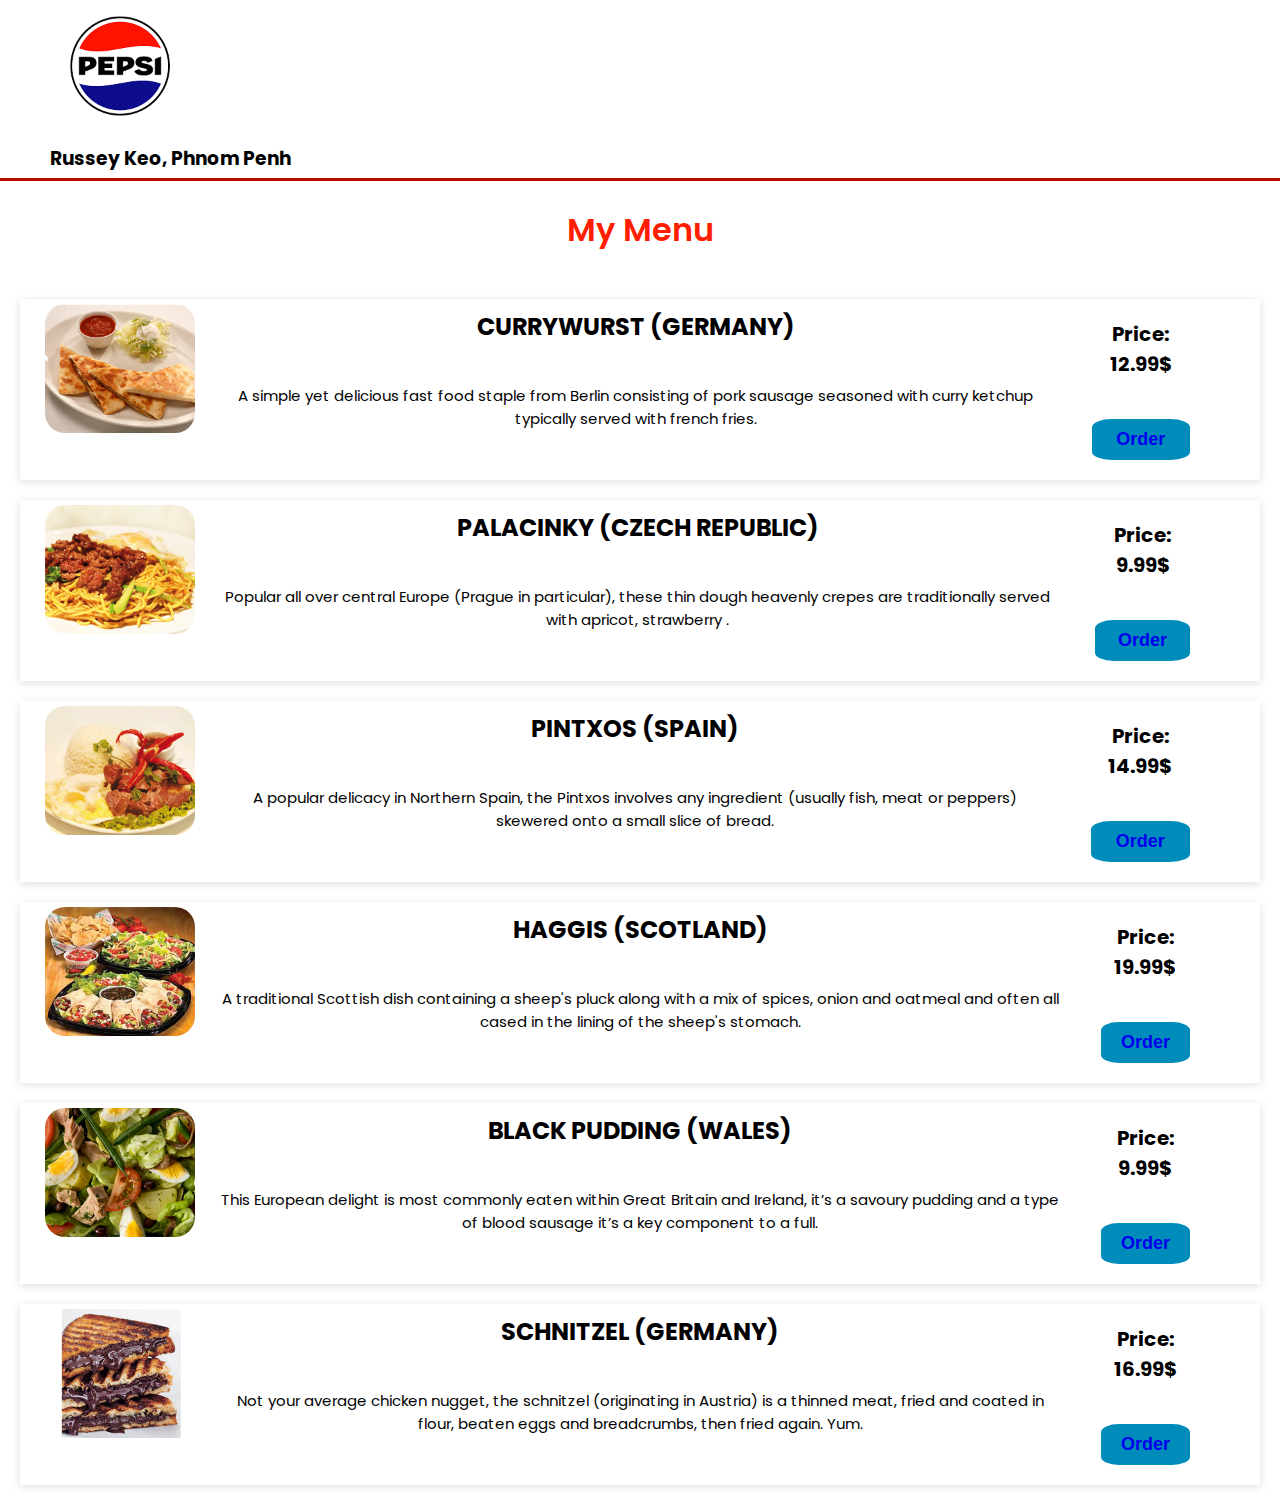
<file: index.html>
<!DOCTYPE html>
<html lang="en">

<head>
  <meta charset="UTF-8" />
  <meta name="viewport" content="width=device-width, initial-scale=1.0" />
  <title>Welcome Index</title>
  <link rel="stylesheet" href="new.css" />
  <link rel="icon" href="step.jpg">
  <script src="main.js"></script>
</head>

<body>
  <div class="logo">
    <img src="./logo.png" alt="" class="img" width="200px" >
  </div>
  <h3 class="add">Russey Keo, Phnom Penh</h3>
  <hr class="line" size="5px" color="balck">
  <br>
  <header>
    <h1>My Menu</h1>
  </header>

  <br>
  <main> 
    <div class="items" >
      <div class="image">
        <img  src="1.jpg"  alt="" onclick="setLocalStorageItem()"/>
      </div>
      <div class="middle-content">
        <h2>CURRYWURST (GERMANY)</h2>
        <p>
          A simple yet delicious fast food staple from Berlin consisting of pork sausage
          seasoned with curry ketchup typically served with french fries.
        </p>
      </div>
      <div class="right-content">
        <h6>Price: 12.99$</h6>
        <!-- <button onclick="setLocalStorageItem()">Enter Amount</button> -->
        <button ><a style="text-decoration: none;" href="new.html">Order</a></button>
      </div>
    </div>

    <div class="items">
      <div class="image">
        <img src="2.jpg" alt="" onclick="setLocalStorageItem1()"/>
      </div>
      <div class="middle-content">
        <h2>PALACINKY (CZECH REPUBLIC)</h2>
        <p>
          Popular all over central Europe (Prague in particular), these thin dough heavenly crepes are
          traditionally served with apricot, strawberry .
        </p>
      </div>
      <div class="right-content">
        <h6>Price: 9.99$</h6>
        <button ><a style="text-decoration: none;" href="new.html">Order</a></button>
      </div>
    </div>

    <div class="items">
      <div class="image">
        <img src="3.jpg" alt="" onclick="setLocalStorageItem2()"/>
      </div>
      <div class="middle-content">
        <h2>PINTXOS (SPAIN)</h2>
        <p>
          A popular delicacy in Northern Spain, the Pintxos involves any ingredient (usually fish, meat or peppers)
          skewered onto a small slice of bread.
        </p>
      </div>
      <div class="right-content">
        <h6>Price: 14.99$</h6>
        <button ><a style="text-decoration: none;" href="new.html">Order</a></button>
      </div>
    </div>

    <div class="items">
      <div class="image">
        <img src="4.jpg" alt="" onclick="setLocalStorageItem3()"/>
      </div>
      <div class="middle-content">
        <h2>HAGGIS (SCOTLAND)</h2>
        <p>
          A traditional Scottish dish containing a sheep's pluck along with a mix of spices,
          onion and oatmeal and often all cased in the lining of the sheep's stomach.
        </p>
      </div>
      <div class="right-content">
        <h6>Price: 19.99$</h6>
        <button ><a style="text-decoration: none;" href="new.html">Order</a></button>
      </div>
    </div>

    <div class="items">
      <div class="image">
        <img src="5.jpg" alt="" onclick="setLocalStorageItem4()"/>
      </div>
      <div class="middle-content">
        <h2>BLACK PUDDING (WALES)</h2>
        <p>
          This European delight is most commonly eaten within Great Britain and Ireland, it’s a savoury pudding and a
          type
          of blood sausage it’s a key component to a full.


        </p>
      </div>
      <div class="right-content">
        <h6>Price: 9.99$</h6>
        <button ><a style="text-decoration: none;" href="new.html">Order</a></button>
      </div>
    </div>


    <div class="items">
      <div class="image">
        <img src="6.jpg" alt="" onclick="setLocalStorageItem5()"/>
      </div>
      <div class="middle-content">
        <h2>SCHNITZEL (GERMANY)</h2>
        <p>
          Not your average chicken nugget, the schnitzel (originating in Austria) is a thinned meat, fried and coated in
          flour, beaten eggs and breadcrumbs, then fried again. Yum.
        </p>
      </div>
      <div class="right-content">
        <h6>Price: 16.99$</h6>
        <button ><a style="text-decoration: none;" href="new.html">Order</a></button>
      </div>
    </div>

  </main>
</body>

</html>
</file>
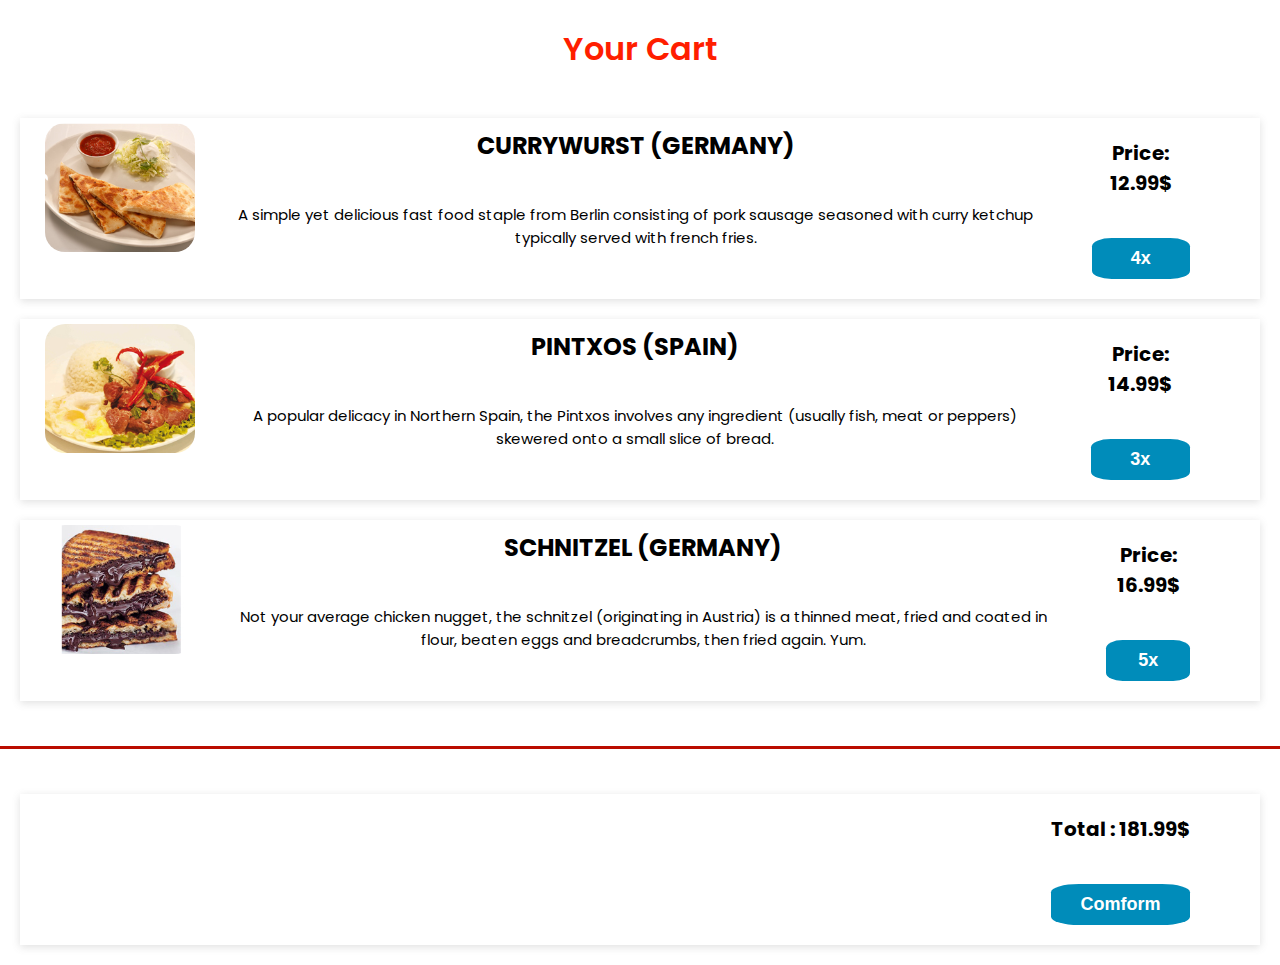
<file: cart.html>
<!DOCTYPE html>
<html lang="en">

<head>
  <meta charset="UTF-8" />
  <meta name="viewport" content="width=device-width, initial-scale=1.0" />
  <title>Document</title>
  <link rel="stylesheet" href="new.css" />
  <link rel="icon" href="step.jpg">
  <script src="main.js"></script>
</head>

<body>

  <br>
  <header>
    <h1>Your Cart</h1>
  </header>

  <br>
  <main>
    <div class="items">
      <div class="image">

        <img src="1.jpg" alt="" />
      </div>
      <div class="middle-content">
        <h2>CURRYWURST (GERMANY)</h2>
        <p>
          A simple yet delicious fast food staple from Berlin consisting of pork sausage
          seasoned with curry ketchup typically served with french fries.
        </p>
      </div>
      <div class="right-content">
        <h6>Price: 12.99$</h6>
        <button>4x</button>
      </div>
    </div>



    <div class="items">
      <div class="image">
        <img src="3.jpg" alt="" />
      </div>
      <div class="middle-content">
        <h2>PINTXOS (SPAIN)</h2>
        <p>
          A popular delicacy in Northern Spain, the Pintxos involves any ingredient (usually fish, meat or peppers)
          skewered onto a small slice of bread.
        </p>
      </div>
      <div class="right-content">
        <h6>Price: 14.99$</h6>
        <button>3x</button>
      </div>
    </div>



    <div class="items">
      <div class="image">
        <img src="6.jpg" alt="" />
      </div>
      <div class="middle-content">
        <h2>SCHNITZEL (GERMANY)</h2>
        <p>
          Not your average chicken nugget, the schnitzel (originating in Austria) is a thinned meat, fried and coated in
          flour, beaten eggs and breadcrumbs, then fried again. Yum.
        </p>
      </div>
      <div class="right-content">
        <h6>Price: 16.99$</h6>
        <button>5x</button>
      </div>
    </div>
    <br>
    <hr size="5px" color="balck">
    <br>

    <div class="items">

      <div class="middle-content">
        <h2></h2>
        <p>

        </p>
      </div>
      <div class="right-content">
        <h6>Total : 181.99$</h6>
        <button>Comform</button>
      </div>
    </div>

  </main>
</body>

</html>
</file>
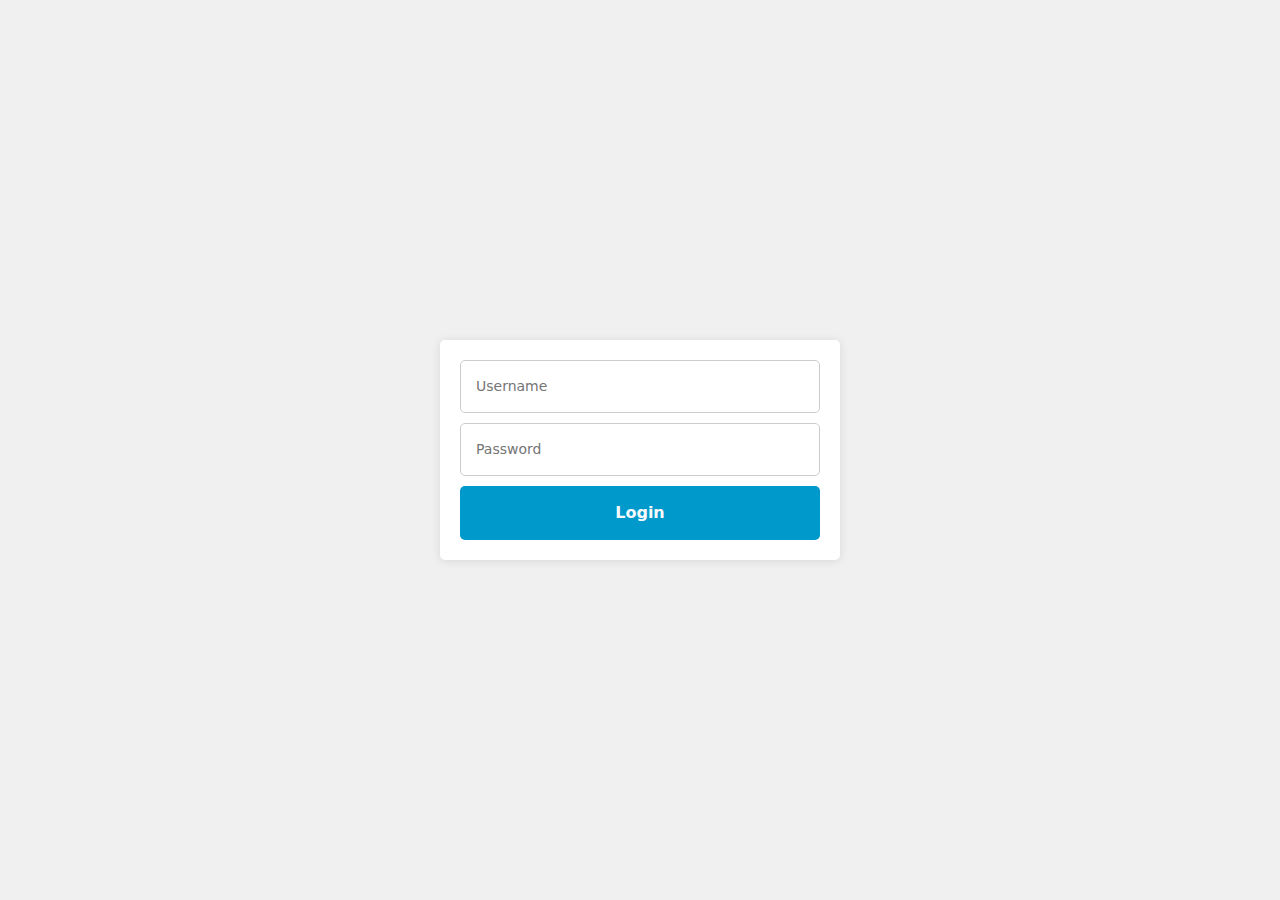
<file: new.html>
<!DOCTYPE html>
<html lang="en">

<head>
    <meta charset="UTF-8">
    <meta name="viewport" content="width=device-width, initial-scale=1.0">
    <title>Welcome</title>
    <link rel="stylesheet" href="https://cdn.jsdelivr.net/npm/bootstrap@5.3.2/dist/css/bootstrap.min.css">
    <link rel="stylesheet" href="https://cdn.jsdelivr.net/npm/bootstrap@5.3.2/dist/js/bootstrap.bundle.min.js">
    <link rel="stylesheet" href="style.css">
    <link rel="icon" href="step.jpg">
</head>

<body>
    <div class="login-form">
        <form action="">
            <input type="text" placeholder="Username" required>
            <input type="password" placeholder="Password" required>
            <button type="submit"><a class="text-light" style="text-decoration: none;font-weight: bold;" href="cart.html">Login</a></button>
        </form>
    </div>
</body>

</html>
</file>
<file: new.css>
@import url('https://fonts.googleapis.com/css2?family=Poppins:wght@400;600&display=swap');
*{
    box-sizing: border-box;
    padding: 0;
    margin: 0;
}
/* 1242×2688 pixels at 458ppi */
@media only screen 
    and (width: 414px) 
    and (height: 896px) 
    and (-webkit-device-pixel-ratio: 3) { }
.logo{
    width: 85px;
    height: auto;
    padding: 10px 20px;
}
.add{
    padding: 5px 50px;
}
body{
    font-family: 'Poppins', sans-serif;
}
header h1{
    text-align: center;
    color: #ff1e00;
    font-weight: 600;
}
.items{
    display: flex;
    justify-content: space-between;
    margin: 20px;
    padding: 0px 20px;
    box-shadow: rgba(99, 99, 99, 0.2) 0px 2px 8px 0px;
}
.items .image{
    margin: 5px;

}
.items .image img{
    width: 150px;
    border-radius: 20px;   
}
.items .middle-content{

    padding: 20px;
    text-align: center;
    padding-top: 10px;
}
/* .items .middle-content h4{
    
} */
.items .middle-content p{
    padding-top: 40px;
    font-size: 15px;
}

.items .right-content{
    display: flex;
    flex-direction: column;
    gap: 40px;
    text-align: center;
    padding: 20px;
    margin-right: 30px;

}
.items .right-content h6{
    font-size: 20px;
}
.items .right-content button{
    /* width: 70px;
    height: 25px;
    text-transform: uppercase; */
    
    font-size: 18px;
    font-weight: bold;
    padding: 10px 20px;
    background-color: #008CBA;
    color: white;
    border: none;
    cursor: pointer;
    text-align: center;
    transition: background-color 0.3s;
    border-radius: 20%;
    
    
    
}
.items .right-content button:hover {
    background-color: #007B9A;
}
@media (max-width: 480px) {
    
    .img{
        width: 100px;
        margin-bottom: -10px;
    }
    .add{
        padding: 5px 10px;
        font-size: 10px;
    }
    .line{
        width: 390px;
    }
    header h1{
        color: #ff1e00;
        font-weight: 600;
        font-size: 20px;
        margin-left: 50px;
        width: 300px;
    }
    .items{
        display: flex;
        justify-content: space-between;
        margin: 20px;
        height: 100px;
        margin-left: 10px;
        box-shadow: rgba(99, 99, 99, 0.2) 0px 2px 8px 0px;
    }
    .items .image{
        margin: 5px;
        margin-left: -10px;
    
    }
    .items .image img{
        width:80px;
        border-radius: 20px;  
    }
    .items .middle-content{
        text-align: center;
    }
    .items .middle-content h2{
        font-size: 8px;
    }
    .items .middle-content p{
        padding-top: 8px;
        font-size: 8px;
        width: 160px;

    }
    
    .items .right-content{
        display: flex;
        flex-direction: column;
        gap: 40px;
        text-align: center;
        padding: 20px;
        margin-left: -20px;
    
    }
    .items .right-content h6{
        font-size: 8px;
    }
    .items .right-content button{
        /* width: 70px;
        height: 25px;
        text-transform: uppercase; */
        font-size: 8px;
        font-weight: bold;
        margin-top: -35px;
        background-color: #008CBA;
        color: white;
        border: none;
        cursor: pointer;
        border-radius: 20%;
        
        
        
    }

}
</file>
<file: style.css>
body {
    background-color: #f0f0f0;
    margin: 0;
    padding: 0;
    display: flex;
    justify-content: center;
    align-items: center;
    height: 100vh;
}
   
.login-form {
    width: 400px;
    padding: 20px;
    background-color: #ffffff;
    border-radius: 5px;
    box-shadow: 0px 1px 10px rgba(0, 0, 0, 0.1);
}
   
.login-form input[type="text"],
.login-form input[type="password"] {
    width: 100%;
    padding: 15px;
    margin-bottom: 10px;
    border: 1px solid #ccc;
    outline: none;
    border-radius: 5px;
    font-size: 14px;
}
   
.login-form button {
    width: 100%;
    padding: 15px;
    background-color: #0099cc;
    border: none;
    outline: none;
    border-radius: 5px;
    color: #ffffff;
    font-size: 16px;
    cursor: pointer;
    
}
   
.login-form button:hover {
    background-color: #007399;
}
</file>
